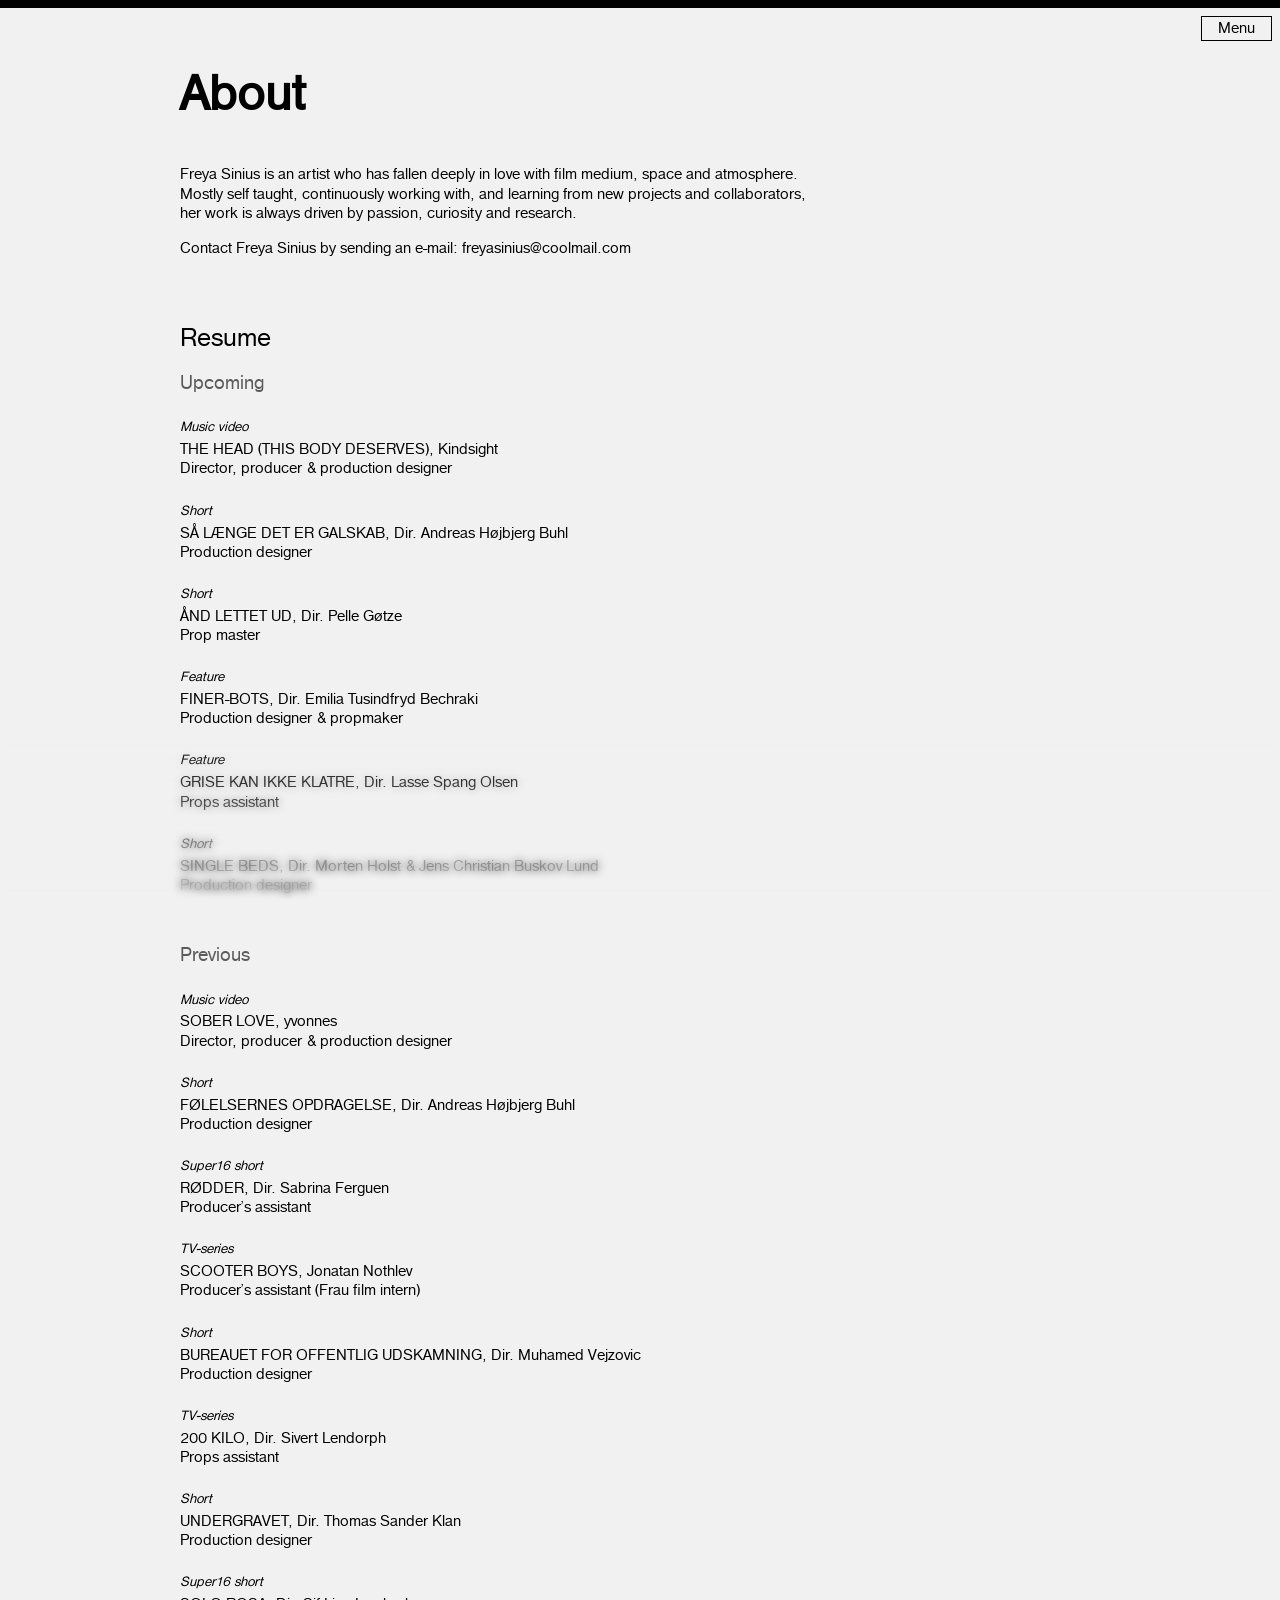
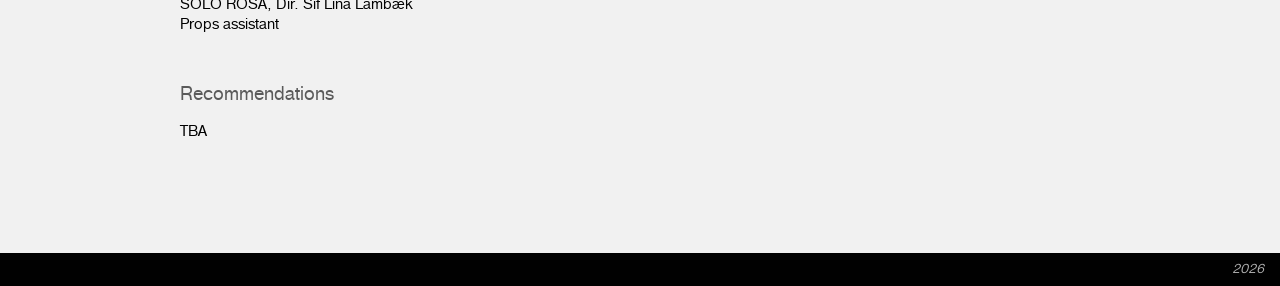
<file: about/index.html>
<!doctype html>
<html lang="en">
  <head>
    <meta charset="UTF-8" />
    <meta
      name="viewport"
      content="width=device-width, initial-scale=1.0" />
    <title>Freya Sinius // About</title>
    <link
      rel="icon"
      href="../favicon.ico?v=20260324"
      sizes="any" />
    <link
      rel="shortcut icon"
      href="../favicon.ico?v=20260324"
      type="image/x-icon" />
    <link
      rel="stylesheet"
      href="../css/styles.css" />
    <link
      rel="preload"
      href="../assets/fonts/nimbus-sans-d-ot-400.woff2"
      as="font"
      type="font/woff2" />
    <link
      rel="preload"
      href="../assets/fonts/NimbusSanL-Reg.otf"
      as="font"
      type="font/otf" />
    <link
      rel="preload"
      href="../assets/fonts/NimbusSanL-ReguCond.woff2"
      as="font"
      type="font/woff2" />
    <script
      src="../script.js"
      defer></script>
  </head>
  <body id="about">
    <header>
      <nav>
        <ul>
          <li>
            <a href="./../index.html"><button>Freya Sinius</button></a>
          </li>
          <div class="nav">
            <li>
              <a
                class="menu"
                href="../portfolio/"
                ><button>Portfolio</button></a
              >
            </li>
          </div>
          <li>
            <a
              href="./"
              class="active">
              <button>About</button></a
            >
          </li>
        </ul>
      </nav>
    </header>
    <main>
      <div class="content flow">
        <div>
          <h1>About</h1>
          <p>
            <span>
              Freya Sinius is an artist who has fallen deeply in love with film
              medium, space and atmosphere. Mostly self taught, continuously
              working with, and learning from new projects and collaborators,
              her work is always driven by passion, curiosity and
              research.</span
            ><span class="paragraph"
              >Contact Freya Sinius by sending an e-mail:
              <a href="mailto:">freyasinius@coolmail.com</a></span
            >
          </p>

          <section aria-labelledby="resume-heading">
            <h2 id="resume-heading">Resume</h2>

            <h3>Upcoming</h3>
            <ul class="resume-list">
              <li>
                <h4>Music video</h4>
                <span
                  >The Head (this Body Deserves), <span>Kindsight</span></span
                >
                <span>Director, producer & production designer</span>
              </li>
              <li>
                <h4>Short</h4>
                <span
                  >SÅ LÆNGE DET ER GALSKAB,
                  <span>Dir. Andreas Højbjerg Buhl</span></span
                >
                <span>Production designer</span>
              </li>
              <li>
                <h4>Short</h4>
                <span>Ånd lettet ud, <span>Dir. Pelle Gøtze</span></span>
                <span>Prop master</span>
              </li>
              <li>
                <h4>Feature</h4>
                <span
                  >Finer-Bots,
                  <span>Dir. Emilia Tusindfryd Bechraki</span></span
                >
                <span>Production designer & propmaker</span>
              </li>
              <li>
                <h4>Feature</h4>
                <span
                  >Grise kan ikke klatre,
                  <span>Dir. Lasse Spang Olsen</span></span
                >
                <span>Props assistant</span>
              </li>
              <li>
                <h4>Short</h4>
                <span
                  >Single Beds,
                  <span
                    >Dir. Morten Holst & Jens Christian Buskov Lund</span
                  ></span
                >
                <span>Production designer</span>
              </li>
            </ul>

            <h3>Previous</h3>
            <ul class="resume-list">
              <li>
                <h4>Music video</h4>
                <span>Sober Love, <span>yvonnes</span></span>
                <span>Director, producer & production designer</span>
              </li>
              <li>
                <h4>Short</h4>
                <span
                  >Følelsernes Opdragelse,
                  <span>Dir. Andreas Højbjerg Buhl</span></span
                >
                <span>Production designer</span>
              </li>
              <li>
                <h4>Super16 short</h4>
                <span>Rødder, <span>Dir. Sabrina Ferguen</span></span>
                <span>Producer’s assistant</span>
              </li>
              <li>
                <h4>TV-series</h4>
                <span>Scooter Boys, <span>Jonatan Nothlev</span></span>
                <span>Producer’s assistant (Frau film intern)</span>
              </li>
              <li>
                <h4>Short</h4>
                <span
                  >Bureauet for offentlig udskamning,
                  <span>Dir. Muhamed Vejzovic</span></span
                >
                <span>Production designer</span>
              </li>
              <li>
                <h4>TV-series</h4>
                <span>200 kilo, <span>Dir. Sivert Lendorph</span></span>
                <span>Props assistant</span>
              </li>
              <li>
                <h4>Short</h4>
                <span>Undergravet, <span>Dir. Thomas Sander Klan</span></span>
                <span>Production designer</span>
              </li>
              <li>
                <h4>Super16 short</h4>
                <span>Solo Rosa, <span>Dir. Sif Lina Lambæk</span></span>
                <span>Props assistant</span>
              </li>
            </ul>

            <h3>Recommendations</h3>
            <ul>
              <li>TBA</li>
            </ul>
          </section>
        </div>
      </div>
    </main>
    <footer><h4>2026</h4></footer>
  </body>
</html>
</file>
<file: css/styles.css>
@layer reset, tokens, base, layout, components, utilities, media-layout, media-components;

@layer base {
  /* Fonts */
  @font-face {
    font-family: "Nimbus Sans DOT";
    src: url("../assets/fonts/nimbus-sans-d-ot-400.woff2") format("woff2");
    font-weight: normal;
    font-style: normal;
    font-display: block;
    -webkit-font-smoothing: antialiased;
    text-rendering: optimizeLegibility;
  }

  @font-face {
    font-family: "Nimbus Sans L";
    src: url("../assets/fonts/NimbusSanL-Reg.otf") format("opentype");
    font-weight: normal;
    font-style: normal;
    font-display: block;
    -webkit-font-smoothing: antialiased;
  }

  @font-face {
    font-family: "Nimbus Sans L Cond";
    src: url("../assets/fonts/NimbusSanL-ReguCond.woff2") format("woff2");
    font-weight: normal;
    font-style: normal;
    font-display: block;
    -webkit-font-smoothing: antialiased;
  }
}

@layer reset {
  /* Reset */
  *,
  *::before,
  *::after {
    box-sizing: border-box;
  }

  *:not(dialog) {
    margin: 0;
  }

  img,
  picture,
  video,
  canvas,
  svg {
    display: block;
    max-width: 100%;
    height: auto;
  }

  input,
  button,
  textarea,
  select {
    font: inherit;
  }

  #root,
  #__next {
    isolation: isolate;
  }
}

@layer tokens {
  /* Design Tokens */
  :root {
    --font-family:
      "Nimbus Sans DOT", "Helvetica Neue", "Helvetica Neue", "Helvetica",
      "Arial", sans-serif;
    --color-ultralight: #f1f1f1;
    --color-grey-light: #e3e3e3;
    --color-grey-medium: #b1b1b1;
    --color-grey-dark: #878787;
    --color-grey-dark2: #5a5a5a;
    --color-black: #010101;
    --color-deep-blue: rgb(0, 44, 219);
    --color-blue: rgb(0, 42, 255);
    --color-purple: rgb(161, 107, 216);
    --color-purple-light: rgb(199, 189, 225);
    --color-green: rgb(0, 239, 56);
    --space-xxs: 0.125rem;
    --space-xs: 0.25rem;
    --space-xs-s: calc((var(--space-xs) + var(--space-s)) / 2);
    --space-s: calc(var(--space-xs) * 2);
    --space-s-m: calc((var(--space-s) + var(--space-m)) / 2);
    --space-m: calc(var(--space-s) * 2);
    --space-m-l: calc((var(--space-m) + var(--space-l)) / 2);
    --space-l: calc(var(--space-m) * 2);
    --space-l-xl: calc((var(--space-l) + var(--space-xl)) / 2);
    --space-xl: 3rem;
    --space-xxl: calc(var(--space-l) * 2);
  }
}

@layer base {
  /* Base */
  html {
    font-family: var(--font-family);
    background-color: var(--color-black);
    scroll-padding-top: var(--space-m-l);
    scroll-behavior: auto;
    overflow-x: hidden;
  }

  body {
    line-height: 1.2;
    font-size: 1rem;
    -webkit-font-smoothing: antialiased;
  }

  p,
  h1,
  h2,
  h3,
  h4,
  h5,
  h6 {
    overflow-wrap: break-word;
  }

  p,
  p span {
    text-wrap: pretty;
    max-width: 70ch;
  }

  h1,
  h2,
  h3,
  h4,
  h5,
  h6 {
    text-wrap: balance;
  }

  h1 {
    color: var(--color-black);
    font-size: 320%;
    margin-top: var(--space-xxl);
    margin-bottom: var(--space-l-xl);
    text-box-trim: trim-start;
    text-box-edge: cap alphabetic;
    position: relative;
    letter-spacing: 0.02em;
  }

  h2 {
    font-size: 170%;
    font-weight: normal;

    margin-top: var(--space-m-l);
  }

  h2 > span {
    text-transform: none;
    display: block;
  }

  h2:has(+ h3) {
    margin-bottom: 0;
  }

  #portfolio h2 {
    text-transform: uppercase;
  }

  #about h2 {
    margin-top: var(--space-xxl);
  }

  #about h2:has(+ h3) {
    margin-bottom: var(--space-m);
  }

  h3 {
    font-weight: normal;

    font-size: 128%;
    margin-top: var(--space-xs);
    margin-bottom: var(--space-m);
    color: var(--color-grey-dark2);
  }

  h2 + h3 {
    font-style: normal;
    margin-top: 0;
    margin-bottom: var(--space-m-l);
  }

  #about h2 + h3 {
    margin-bottom: var(--space-m);
  }

  h4 {
    font-size: 88%;
    font-weight: normal;
    margin-top: var(--space-m-l);
    margin-bottom: var(--space-xs);
    font-style: italic;
  }

  footer h4,
  #about footer h4 {
    color: var(--color-grey-medium);
    margin: 0;
    font-style: italic;
  }

  #about h4 {
    margin-top: var(--space-m-l);
  }

  li,
  p {
    margin-bottom: var(--space-m);
    font-size: 100%;
  }

  h2 + li {
    margin-top: var(--space-m);
  }

  #about span + span {
    display: block;
  }

  #about .resume-list li > span:first-of-type {
    text-transform: uppercase;
  }

  #about .resume-list li > span:first-of-type > span {
    text-transform: none;
  }

  #about .resume-list li > span:last-of-type {
    display: block;
  }

  a {
    text-decoration-line: none;
    text-decoration-color: transparent;
    text-decoration-thickness: 1px;
    text-underline-offset: 2px;
    color: inherit;
    position: relative;
    transition: text-decoration-color 0.13s ease;
    font-size: 100%;
  }

  a:hover,
  a.active {
    text-decoration-line: underline;
    text-decoration-color: var(--color-black);
  }

  ul {
    margin: 0;
    padding: 0;
    list-style: none;
  }
}

@layer layout {
  /* Layout */
  .anchor {
    scroll-margin-top: var(--space-l);
  }

  body {
    background-color: var(--color-ultralight);
    color: var(--color-black);
    display: grid;
    grid-template-columns:
      [full-start] 1fr [content-start] min(calc(100vw - var(--space-m)), 920px)
      [content-end] 1fr [full-end];
    max-width: 100vw;
    min-height: 100vh;
    overflow-x: hidden;
  }

  body.locked-scroll {
    position: fixed;
    top: var(--locked-scroll-y, 0px);
    left: 0;
    right: 0;
    width: 100%;
    overscroll-behavior: none;
    overflow: hidden;
  }

  main {
    display: grid;
    grid-template-columns: subgrid;
    grid-column: content;
    background-color: var(--color-ultralight);
    position: relative;
    padding-bottom: var(--space-xxl);
    height: 100%;
  }

  #home main {
    transition: 0.4s ease;
  }

  .content {
    grid-column: content;
    min-height: 100vh;
  }

  .content ul {
    margin-top: var(--space-m);
    margin-bottom: var(--space-xl);
  }

  .content.portfolio h1 {
    grid-column: content;
  }

  .content.portfolio article,
  .content.portfolio section {
    margin-bottom: var(--space-xxl);
  }

  /* Header / Navigation */
  header {
    position: fixed;
    top: 0;
    display: grid;
    grid-template-columns: subgrid;
    grid-column: full-start;
    z-index: +1;
    height: fit-content;
    margin-left: var(--space-m);
    color: var(--color-black);
    transition: color 0.25s ease;
  }

  header nav {
    grid-column: full-start;
  }

  header ul {
    display: flex;
    flex-direction: column;
    justify-content: space-between;
    align-items: start;
    margin-block: var(--space-m-l);
    gap: var(--space-s-m);
  }

  header li {
    margin: 0;
  }

  .nav-bar {
    display: flex;
    justify-content: start;
    gap: var(--space-m-l);
    margin-top: -2rem;
    margin-bottom: 3rem;
    margin-left: 2px;
  }
  /* Global Chrome */
  body::before {
    content: "";
    position: fixed;
    top: 0;
    inline-size: 100vw;
    block-size: 8px;
    background: var(--color-black);
    z-index: 10;
  }

  body::after {
    content: "";
    position: fixed;
    bottom: 0;
    inline-size: 100vw;
    block-size: 18svh;
    background-color: transparent;
    -webkit-backdrop-filter: blur(4px);
    backdrop-filter: blur(4px);
    mask: linear-gradient(transparent, black);
    z-index: 7;
  }

  footer {
    grid-column: full;
    max-height: 36px;
    width: 100vw;
    background: var(--color-black);
    padding-inline: var(--space-m);
    padding-block: var(--space-s);
    display: flex;
    align-self: end;
    align-items: end;
    justify-content: end;
    z-index: 10;
    position: sticky;
    bottom: 0;
  }
}

@layer components {
  /* Components */
  .header-toggle {
    display: none;
  }

  /* Sub Navigation */
  nav .nav .sub-nav {
    display: flex;
    max-height: 0;
    overflow: hidden;
    pointer-events: none;
    transition:
      padding-top 0.4s ease,
      max-height 0.4s ease;
    flex-direction: column;
    color: var(--color-grey-black);
    padding-left: var(--space-xs);
    padding-top: 0;
    gap: var(--space-xs);
  }

  nav.active .sub-nav {
    max-height: fit-content;
    pointer-events: auto;
    padding-top: var(--space-xs-s);
  }

  nav .nav:hover .sub-nav,
  nav .nav:focus-within .sub-nav,
  a[href=""] {
    max-height: fit-content;
    pointer-events: auto;
    padding-top: var(--space-xs-s);
  }

  header h1 {
    margin: 0;
    font-size: 120%;
  }

  header a:has(h1) {
    text-decoration: none;
  }

  header a:has(h1):hover {
    text-decoration: none;
  }

  /* Home Gallery */
  .gallery {
    display: grid;
    grid-template-columns: repeat(3, 1fr);
    margin-block: var(--space-m-l);
    justify-content: center;
  }

  .image-wrapper {
    position: relative;
  }

  .image-wrapper > a {
    display: block;
    position: relative;
    width: 100%;
    height: 100%;
  }

  .gallery .image-wrapper img {
    object-fit: cover;
    height: 100%;
    width: 100%;
  }

  .gallery .image-wrapper:nth-child(3) img {
    object-fit: cover;
    block-size: 100%;
    inline-size: 100%;
    object-position: right center;
    transform: scale(1.15);
    transform-origin: center;
  }

  .gallery .image-wrapper:nth-child(3) {
    overflow: hidden;
  }

  .gallery .image-wrapper:nth-child(1n) {
    border-top: 1px solid var(--color-black);
    border-left: 1px solid var(--color-black);
  }

  .gallery .image-wrapper:nth-child(2n) {
    border-right: 1px solid var(--color-black);
  }

  .gallery .image-wrapper:nth-child(9),
  .gallery .image-wrapper:nth-child(10) {
    border-bottom: 1px solid var(--color-black);
  }

  /* Portfolio Content */
  .portfolio p {
    margin-top: var(--space-m);
  }

  .portfolio .grid img {
    max-width: 100%;
  }

  .portfolio ul > li + li {
    margin-top: var(--space-xxl);
  }

  .paragraph {
    margin-top: 1em;
    display: block;
  }

  #deerar iframe {
    width: 50%;
  }

  #deerar iframe,
  #noeglebarn iframe,
  #yvonnes iframe {
    width: 100%;
    aspect-ratio: 16/9;
    height: 100%;
  }

  #erosio iframe {
    aspect-ratio: 9/16;
    width: 100%;
    height: 100%;
  }

  #erosio .image-wrapper img {
    height: 100%;
    width: 100%;
    object-fit: cover;
  }

  /* Buttons */
  button {
    -webkit-appearance: none;
    appearance: none;
    width: fit-content;
    height: fit-content;
    color: var(--color-black);
    background: var(--color-ultralight);
    outline: 1px solid var(--cblack);
    padding-block: var(--space-xs);
    padding-inline: var(--space-l);
    border: 1px solid var(--color-black);
    cursor: pointer;
    text-wrap: nowrap;
    transition: padding 0.4s ease;
  }

  button:hover,
  header a:hover > button,
  a:focus-visible > button {
    background-color: var(--color-grey-light);
  }

  .image-wrapper button {
    position: absolute;
    top: var(--space-s);
    right: var(--space-s);
    margin: 0;
    font-size: 14px;
    font-style: italic;
    opacity: 0;
    transition: opacity 0.13s ease;
    z-index: 5;
  }
}

@layer utilities {
  /* Utilities */

  .flex {
    display: flex;
  }
  .col-1 {
    grid-column: 1;
  }

  .col-2 {
    grid-column: 2;
  }

  .row-1 {
    grid-row: 1;
  }

  .row-2 {
    grid-row: 2;
  }

  .row-3 {
    grid-row: 3;
  }

  .col-span-full {
    grid-column: 1 / -1;
  }

  .col-span-2 {
    grid-column: span 2;
  }

  .grid {
    display: grid;
    margin-bottom: var(--space-xxl);
  }

  .grid img {
    width: 100%;
    max-width: 100%;
  }

  .grid_auto-cols {
    grid-template-columns: repeat(auto-fit, minmax(250px, 1fr));
  }

  .grid_3x1 {
    grid-template-columns: repeat(3, 1fr);
  }

  .locked-scroll {
    overflow: hidden;
    touch-action: none;
  }
}

@layer media-layout {
  /* Media Queries: Layout */
  @supports (-webkit-touch-callout: none) {
    html {
      min-height: 100%;
      background-color: var(--color-black);
    }

    body {
      min-height: 100%;
      background-color: var(--color-ultralight);
      position: relative;
      z-index: 0;
      overscroll-behavior-y: none;
    }
  }

  @media screen and (max-width: 1280px) {
    header {
      margin-left: 0;
      grid-column: full;
    }

    #home header {
      position: static;
      margin-top: var(--space-xl);
      grid-column: content;
      grid-row: 1;
    }

    #home header nav {
      grid-column: content;
    }

    #home main {
      grid-row: 2;
    }

    #portfolio header,
    #about header {
      display: flex;
      justify-content: center;
      position: fixed;
      right: 0;
      top: 0;
      width: 100vw;
      height: 100vh;
      height: 100dvh;
      background-color: #f1f1f1d4;
      backdrop-filter: blur(10px);
      -webkit-backdrop-filter: blur(10px);
      z-index: 9;
      overflow: hidden;
      transition:
        transform 0.25s ease,
        opacity 0.25s ease,
        background-color 0.25s ease;
      border-bottom: 8px solid var(--color-black);
    }

    #portfolio header.is-hidden,
    #about header.is-hidden {
      transform: translateY(calc(-100% - var(--space-s)));
      opacity: 0;
      background-color: rgb(241 241 241 / 0%);
      visibility: hidden;
      pointer-events: none;
    }

    header,
    header nav {
      grid-row: 1;
    }

    header nav {
      align-self: center;
      justify-content: center;
      align-items: center;
    }

    header ul {
      align-items: center;
      justify-content: center;
    }

    main {
      grid-row: 1;
    }
  }

  @media screen and (max-width: 920px) {
    #portfolio .image-wrapper,
    #erosio .grid_auto-cols img {
      grid-column: 1 / -1;
    }

    #erosio .image-wrapper:last-child {
      grid-row: revert;
    }
  }

  @media screen and (max-width: 768px) {
    p,
    p span {
      max-width: 97.5% 70ch;
    }
  }

  @media screen and (min-width: 640px) {
    .portfolio img {
      max-width: 50%;
    }

    .portfolio .grid img {
      max-width: 100%;
    }
  }

  @media (prefers-reduced-motion: no-preference) {
    html {
      interpolate-size: allow-keywords;
    }
  }
}

@layer media-components {
  /* Media Queries: Components */
  @media screen and (max-width: 1280px) {
    #portfolio .header-toggle,
    #about .header-toggle {
      position: fixed;
      top: var(--space-m);
      right: var(--space-s);
      z-index: 20;
      border: 1px solid var(--color-black);
      background-color: var(--color-ultralight);
      color: var(--color-black);
      padding: var(--space-xxs) var(--space-m);
      cursor: pointer;
      display: none;
    }

    #portfolio .header-toggle:hover,
    #about .header-toggle:hover,
    #portfolio .header-toggle:focus-visible,
    #about .header-toggle:focus-visible {
      background-color: var(--color-grey-light);
    }

    #portfolio .header-toggle.is-visible,
    #about .header-toggle.is-visible {
      display: block;
    }
  }

  @media screen and (min-width: 920px) {
    .image-wrapper:hover button,
    .image-wrapper:focus-within button {
      opacity: 1;
    }

    button {
      padding-block: var(--space-xxs);
      padding-inline: var(--space-m);
    }
  }

  @media screen and (max-width: 920px) {
    #portfolio .header-toggle,
    #about .header-toggle {
      padding: var(--space-xs) var(--space-l);
    }
  }
}
</file>
